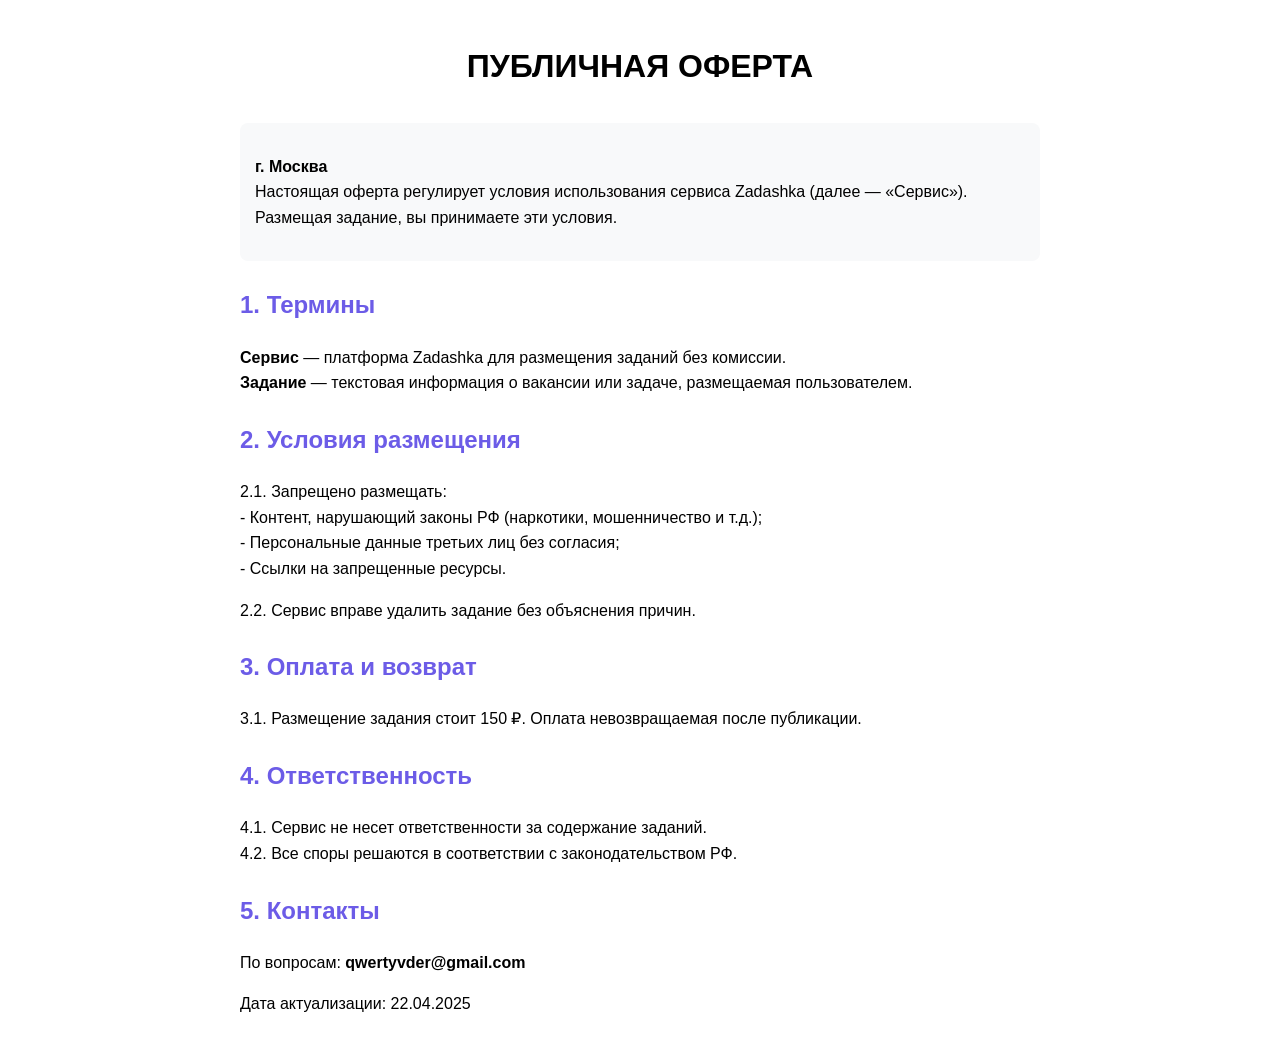
<file: public/oferta/index.html>
<!DOCTYPE html>
<html lang="ru">
<head>
  <meta charset="UTF-8">
  <title>Публичная оферта | Zadashka</title>
  <style>
    body { font-family: 'Inter', sans-serif; padding: 20px; max-width: 800px; margin: 0 auto; line-height: 1.6; }
    h1 { text-align: center; margin-bottom: 30px; }
    h2 { margin-top: 25px; color: #6C5CE7; }
    .highlight { background: #f8f9fa; padding: 15px; border-radius: 8px; }
  </style>
</head>
<body>
  <h1>ПУБЛИЧНАЯ ОФЕРТА</h1>
  
  <div class="highlight">
    <p><strong>г. Москва</strong><br>
    Настоящая оферта регулирует условия использования сервиса Zadashka (далее — «Сервис»). Размещая задание, вы принимаете эти условия.</p>
  </div>

  <h2>1. Термины</h2>
  <p><strong>Сервис</strong> — платформа Zadashka для размещения заданий без комиссии.<br>
  <strong>Задание</strong> — текстовая информация о вакансии или задаче, размещаемая пользователем.</p>

  <h2>2. Условия размещения</h2>
  <p>2.1. Запрещено размещать:<br>
  - Контент, нарушающий законы РФ (наркотики, мошенничество и т.д.);<br>
  - Персональные данные третьих лиц без согласия;<br>
  - Ссылки на запрещенные ресурсы.</p>
  <p>2.2. Сервис вправе удалить задание без объяснения причин.</p>

  <h2>3. Оплата и возврат</h2>
  <p>3.1. Размещение задания стоит 150 ₽. Оплата невозвращаемая после публикации.</p>

  <h2>4. Ответственность</h2>
  <p>4.1. Сервис не несет ответственности за содержание заданий.<br>
  4.2. Все споры решаются в соответствии с законодательством РФ.</p>

  <h2>5. Контакты</h2>
  <p>По вопросам: <strong>qwertyvder@gmail.com</strong></p>
  <p>Дата актуализации: 22.04.2025</p>
</body>
</html>
</file>
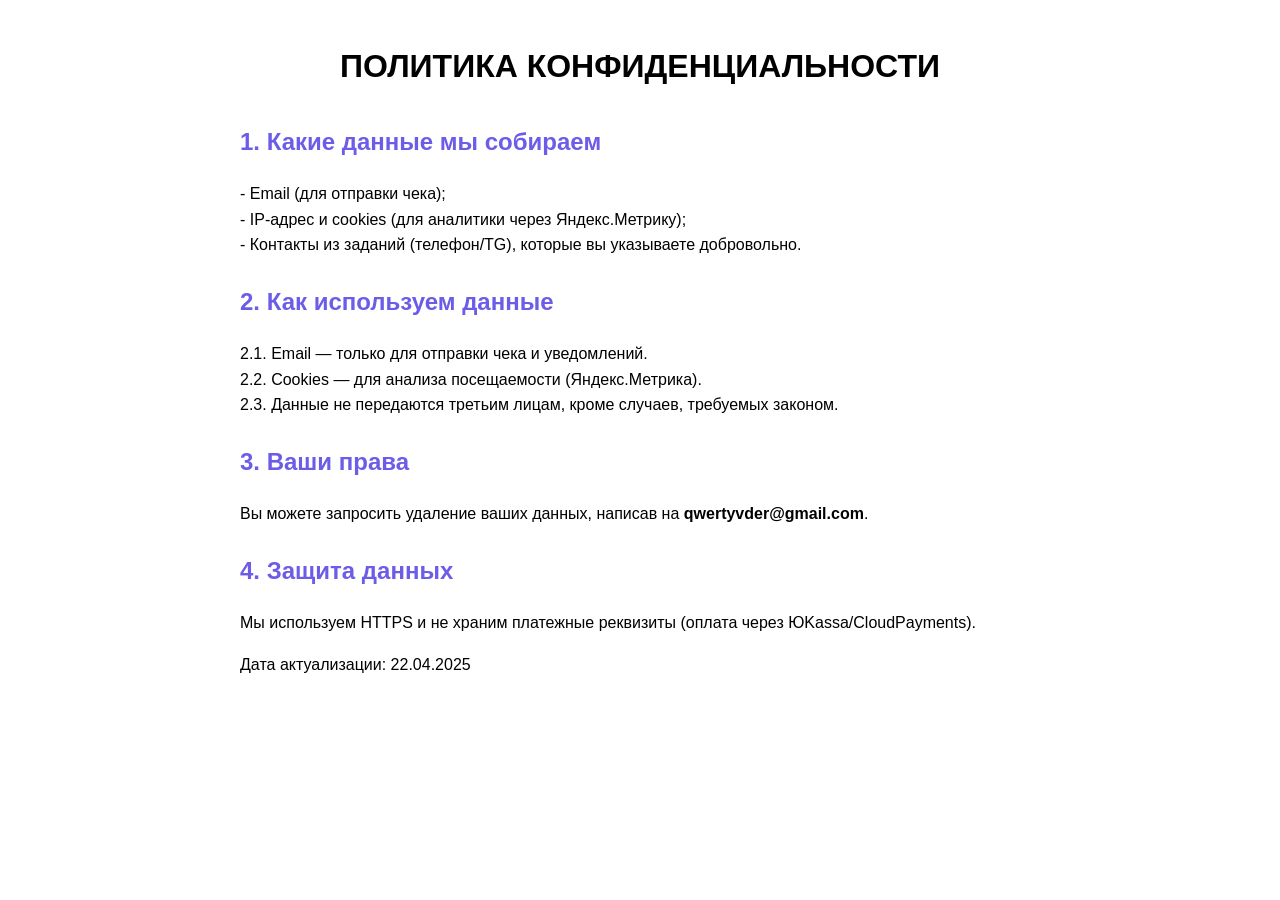
<file: public/privacy/index.html>
<!DOCTYPE html>
<html lang="ru">
<head>
  <meta charset="UTF-8">
  <title>Политика конфиденциальности | Zadashka</title>
  <style>
    body { font-family: 'Inter', sans-serif; padding: 20px; max-width: 800px; margin: 0 auto; line-height: 1.6; }
    h1 { text-align: center; margin-bottom: 30px; }
    h2 { margin-top: 25px; color: #6C5CE7; }
  </style>
</head>
<body>
  <h1>ПОЛИТИКА КОНФИДЕНЦИАЛЬНОСТИ</h1>

  <h2>1. Какие данные мы собираем</h2>
  <p>- Email (для отправки чека);<br>
  - IP-адрес и cookies (для аналитики через Яндекс.Метрику);<br>
  - Контакты из заданий (телефон/TG), которые вы указываете добровольно.</p>

  <h2>2. Как используем данные</h2>
  <p>2.1. Email — только для отправки чека и уведомлений.<br>
  2.2. Cookies — для анализа посещаемости (Яндекс.Метрика).<br>
  2.3. Данные не передаются третьим лицам, кроме случаев, требуемых законом.</p>

  <h2>3. Ваши права</h2>
  <p>Вы можете запросить удаление ваших данных, написав на <strong>qwertyvder@gmail.com</strong>.</p>

  <h2>4. Защита данных</h2>
  <p>Мы используем HTTPS и не храним платежные реквизиты (оплата через ЮKassa/CloudPayments).</p>

  <p>Дата актуализации: 22.04.2025</p>
</body>
</html>
</file>
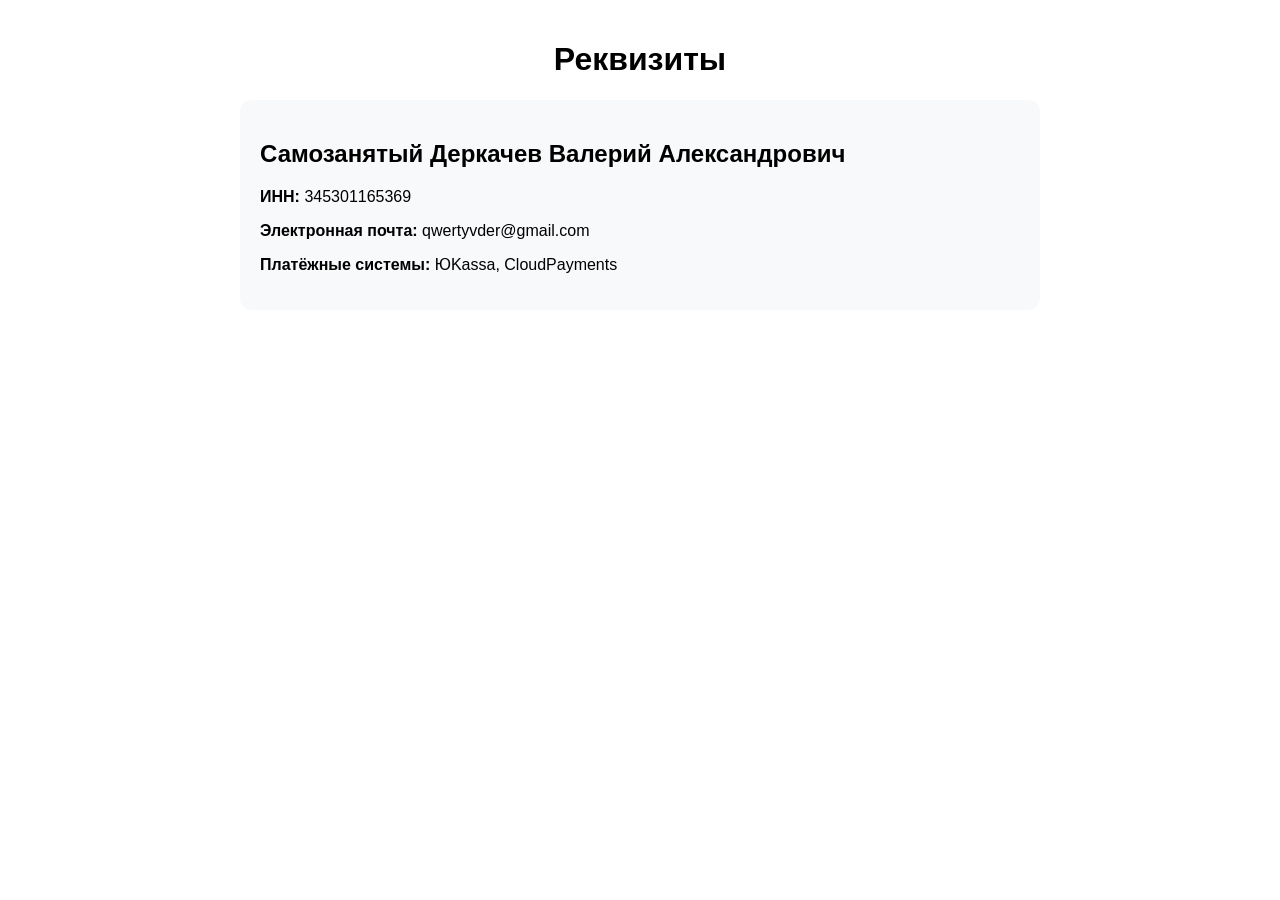
<file: public/rekvizity/index.html>
<!DOCTYPE html>
<html lang="ru">
<head>
  <meta charset="UTF-8">
  <title>Реквизиты | Zadashka</title>
  <style>
    body { font-family: 'Inter', sans-serif; padding: 20px; max-width: 800px; margin: 0 auto; }
    .requisites { background: #f8f9fa; padding: 20px; border-radius: 12px; }
  </style>
</head>
<body>
  <h1 style="text-align: center;">Реквизиты</h1>
  
  <div class="requisites">
    <h2>Самозанятый Деркачев Валерий Александрович</h2>
    <p><strong>ИНН:</strong> 345301165369</p>
    <p><strong>Электронная почта:</strong> qwertyvder@gmail.com</p>
    <p><strong>Платёжные системы:</strong> ЮKassa, CloudPayments</p>
  </div>
</body>
</html>
</file>
